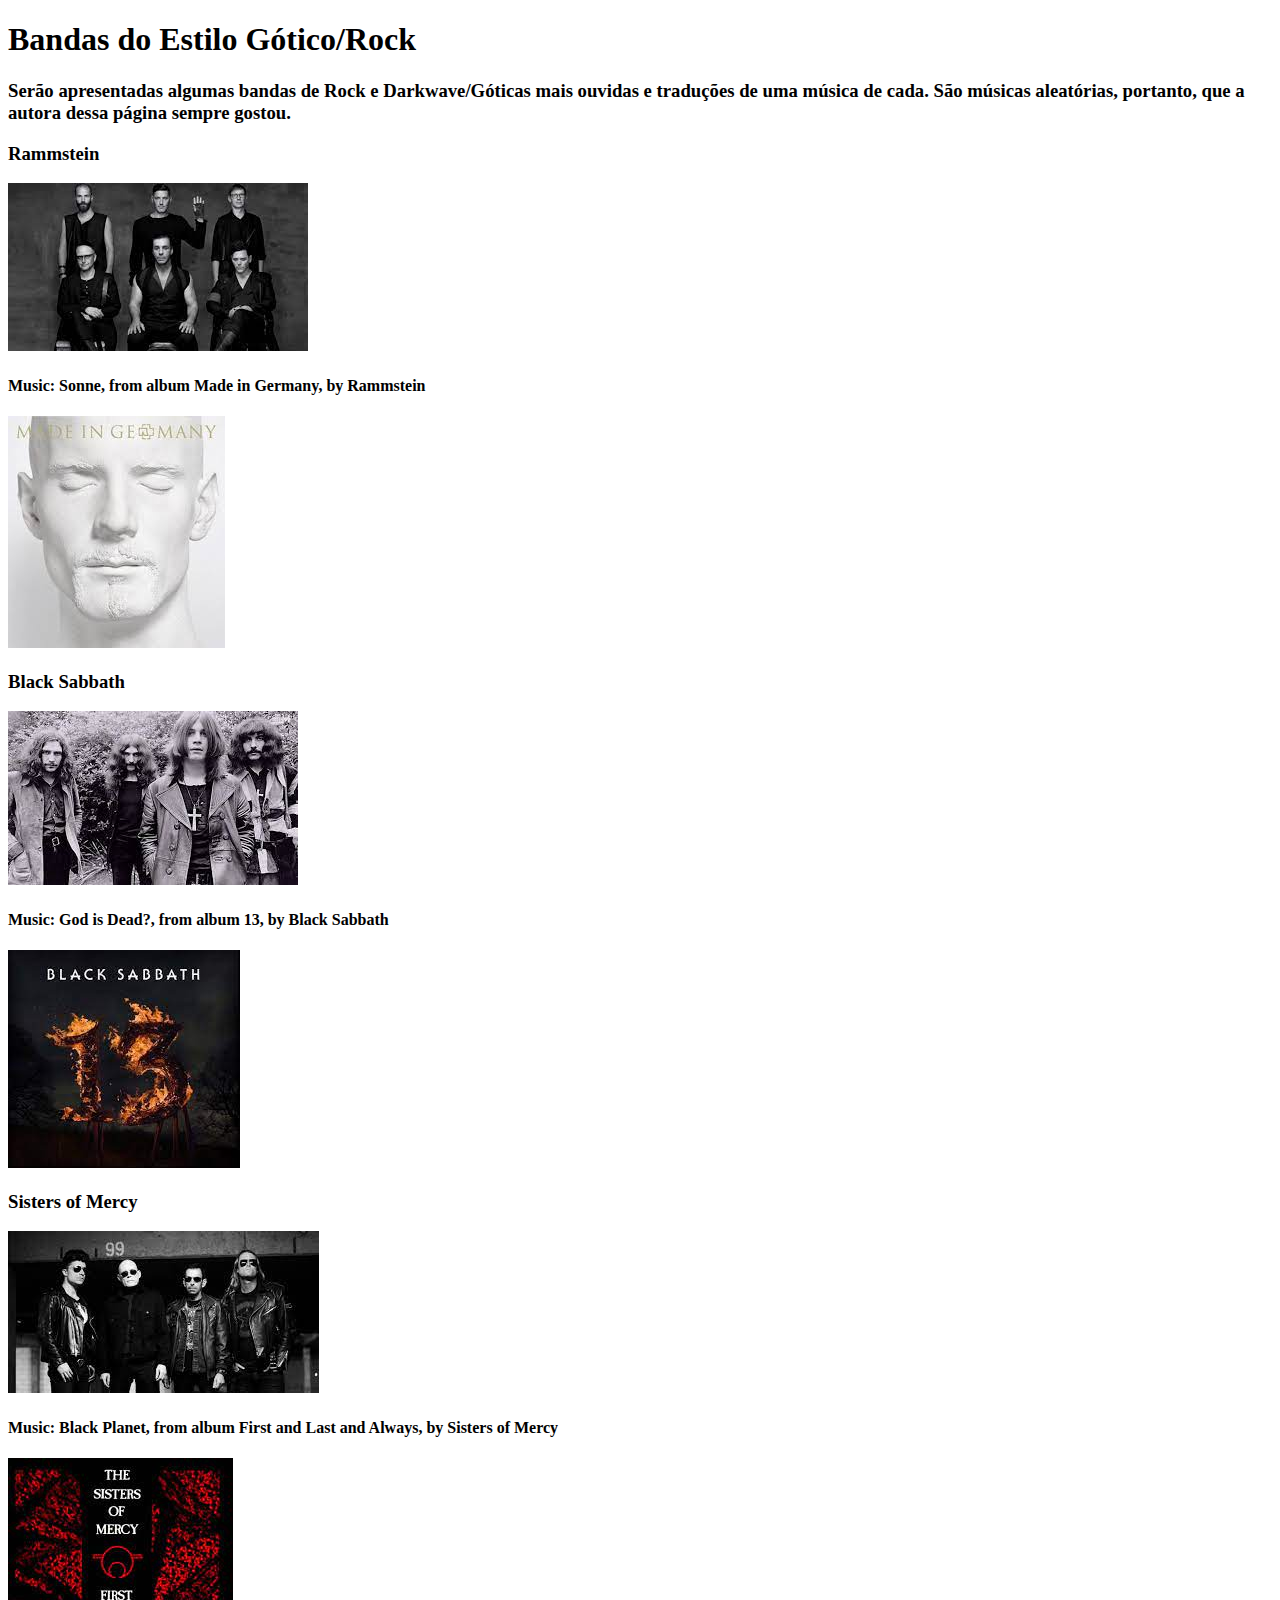
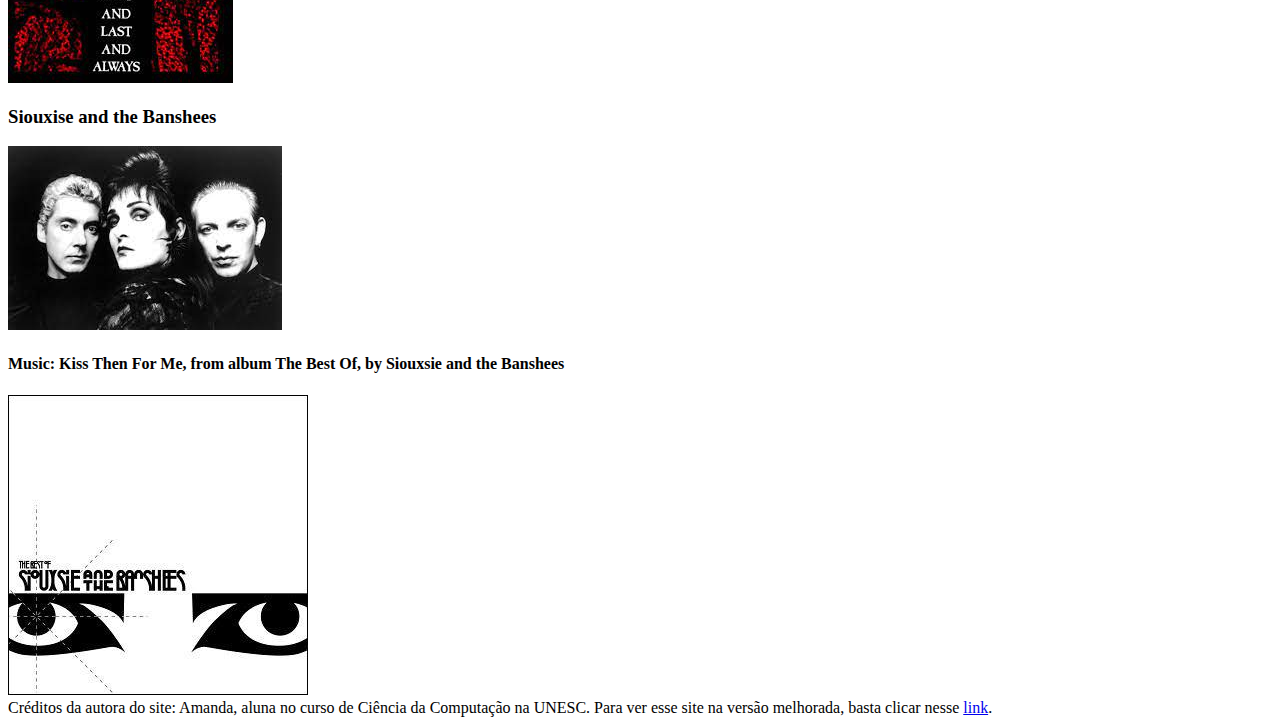
<file: index.html>
<!DOCTYPE html>
<html>
    <head>
        <title>Goth/Rock Bands</title>
        <meta name="viewport" content="width=device-width, initial-scale=1.0, maximum-scale=1">
    </head>
</html>
<body>
    <header>
        <h1>Bandas do Estilo Gótico/Rock</h1>
        <h3>Serão apresentadas algumas bandas de Rock e Darkwave/Góticas mais ouvidas e traduções de uma música de cada. São músicas aleatórias, portanto, que a autora dessa página sempre gostou.</h3>
    </header>
    <section>
    <div class="band1"> <!--Criar sessão toda vez que mostrar uma banda-->
        <h3>Rammstein</h3> <!--Nome da Banda-->
        <img src="./img/whoisrammstein.jpg"> <!--Foto dos integrantes da banda-->
        <h4>Music: Sonne, from album Made in Germany, by Rammstein</h4> <!--Nome da música + respectivo álbum + artista --> 
        <img src="./img/madeingermany.jpg"> <!--Foto do álbum-->
    </div>
    <div class="band2"> 
        <h3>Black Sabbath</h3> 
        <img src="./img/whoisblacksabbath.jpg">
        <h4>Music: God is Dead?, from album 13, by Black Sabbath</h4> 
        <img src="./img/13.jpg">
    </div>
    <div class="band3">
        <h3>Sisters of Mercy</h3>
        <img src="./img/whoissistersofmercy.jpg"> 
        <h4>Music: Black Planet, from album First and Last and Always, by Sisters of Mercy</h4> 
        <img src="./img/firstandlastandalways.jpg"> 
    </div>
    <div class="band4"> 
        <h3>Siouxise and the Banshees</h3> 
        <img src="./img/whoissiouxsieandthebanshees.jpg">
        <h4>Music: Kiss Then For Me, from album The Best Of, by Siouxsie and the Banshees</h4>
        <img src="./img/thebestof.jpg">
    </div>
    <footer> <!--Rodapé da página-->
        Créditos da autora do site: Amanda, aluna no curso de Ciência da Computação na UNESC. Para ver esse site na versão melhorada, basta clicar nesse <a href="./newpage/newpage.html">link</a>.
    </footer>
</body>
</html>
</file>
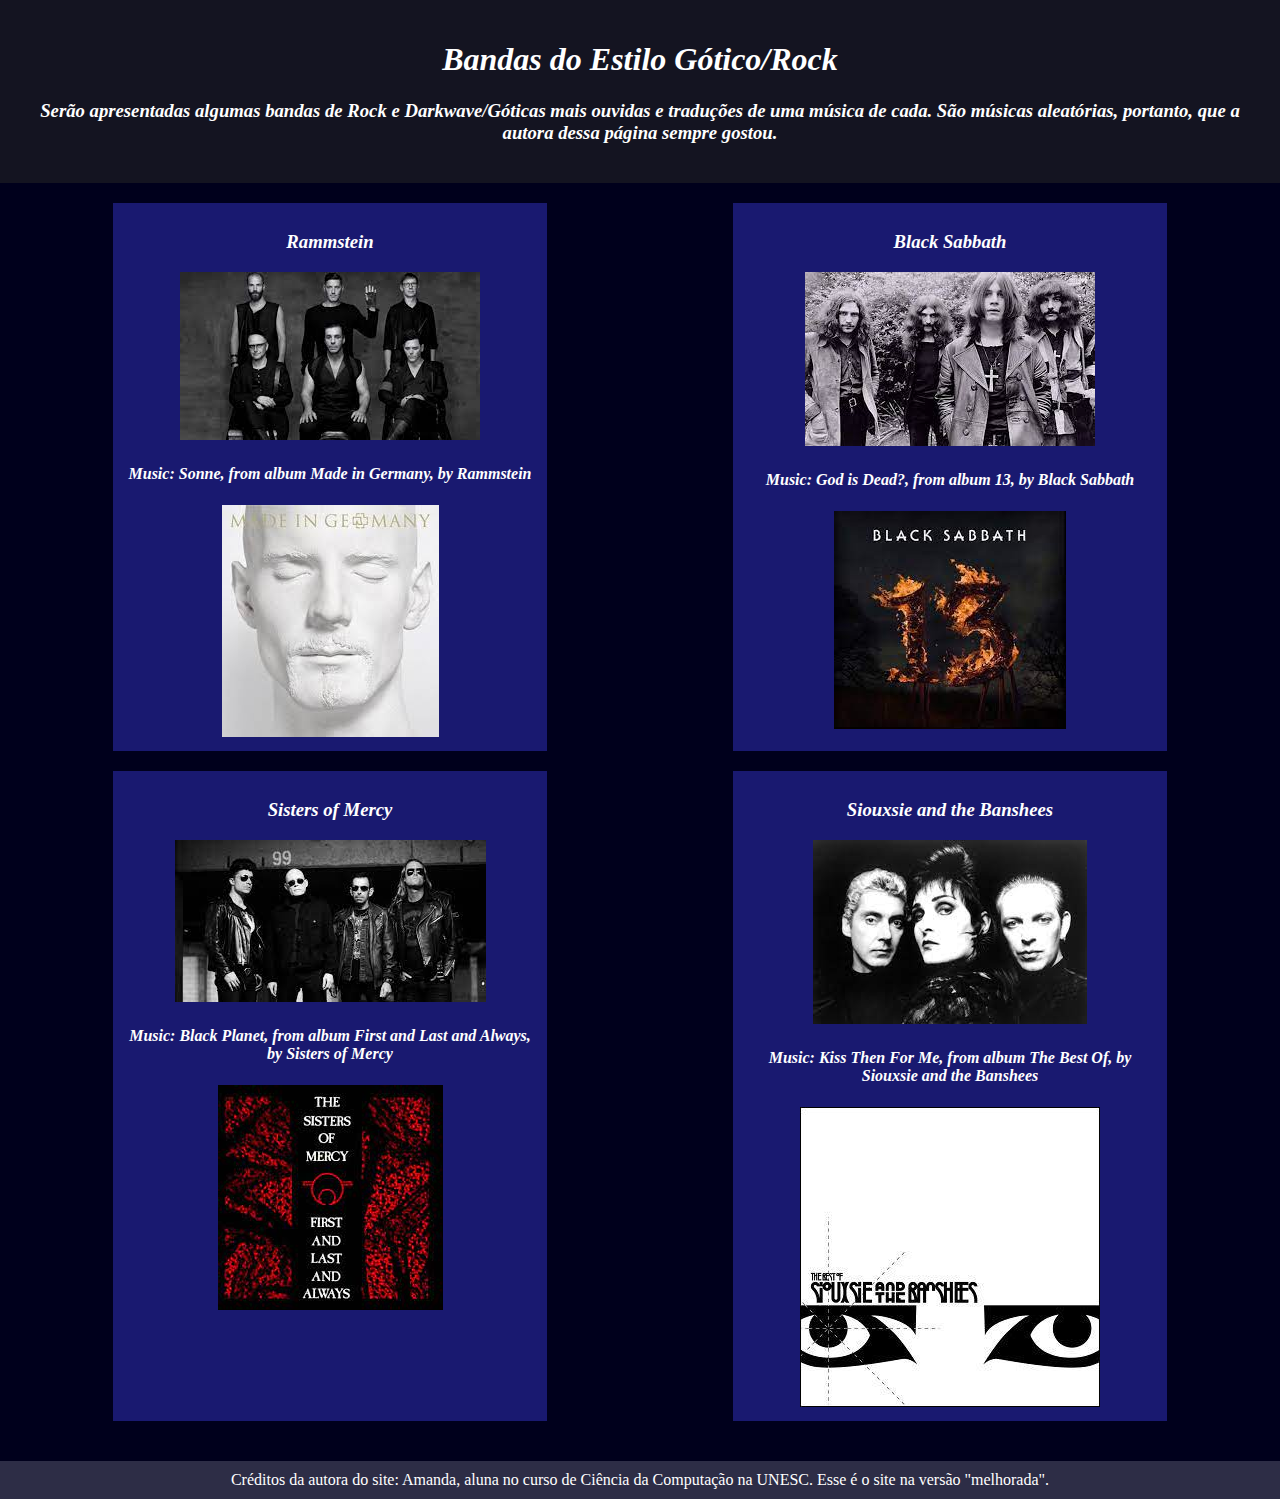
<file: newpage/newpage.html>
<!DOCTYPE html>
<html>
    <head>
        <title>Goth/Rock Bands</title>
        <link rel="stylesheet" href="./cssofnewpage.css">
        <meta name="viewport" content="width=device-width, initial-scale=1.0, maximum-scale=1">
    </head>
<body> <!--A configuração dos códigos do site não vai mudar, nessa versão, única coisa que vai mudar é a visualização. Será o mesmo site, porém com um design melhor que o anterior-->
    <header>
        <h1>Bandas do Estilo Gótico/Rock</h1>
        <h3>Serão apresentadas algumas bandas de Rock e Darkwave/Góticas mais ouvidas e traduções de uma música de cada. São músicas aleatórias, portanto, que a autora dessa página sempre gostou.</h3>
    </header>
    <section>
        <div class="band1">
            <h3>Rammstein</h3>
            <img src="../img/whoisrammstein.jpg"> 
            <h4>Music: Sonne, from album Made in Germany, by Rammstein</h4>
            <img src="../img/madeingermany.jpg">
        </div>
        <div class="band2">
            <h3>Black Sabbath</h3> 
            <img src="../img/whoisblacksabbath.jpg"> 
            <h4>Music: God is Dead?, from album 13, by Black Sabbath</h4> 
            <img src="../img/13.jpg"> 
        </div>
        <div class="band3"> 
            <h3>Sisters of Mercy</h3>
            <img src="../img/whoissistersofmercy.jpg">
            <h4>Music: Black Planet, from album First and Last and Always, by Sisters of Mercy</h4>
            <img src="../img/firstandlastandalways.jpg"> 
        </div>
        <div class="band4">
            <h3>Siouxsie and the Banshees</h3> 
            <img src="../img/whoissiouxsieandthebanshees.jpg"> 
            <h4>Music: Kiss Then For Me, from album The Best Of, by Siouxsie and the Banshees</h4> 
            <img src="../img/thebestof.jpg"> 
        </div>
    </section>
    <footer>
        Créditos da autora do site: Amanda, aluna no curso de Ciência da Computação na UNESC. Esse é o site na versão "melhorada".
    </footer>
</body>
</html>
</file>
<file: newpage/cssofnewpage.css>
@charset "UTF-8";

body {
    background-color: rgb(0, 0, 28); 
    margin: 0; /* margem do corpo da página */
    padding: 0; /* preenchimento do corpo da página */
}
header, section {
    padding: 20px; /* preenchimento interno definido com 20 pixels */
}
header {
    background-color: rgb(20, 20, 33);
    color: white;
    text-align: center; /* alinha o texto ao centro */
    font-style: italic; /* definição do estilo da fonte */
}
section {
    display: flex; /* definição do contêiner flexível */
    flex-wrap: wrap; /* quebra de elementos dentro da seção para a próxima linha conforme necessário */
    justify-content: space-around; /* alinhamento de itens da seção com espaçamento entre os mesmos */
}
div {
    background-color: midnightblue;
    color: white;
    padding: 10px; /* preenchimento interno definido com 10 pixels */
    margin-bottom: 20px; /* definição de margem interior com 20 pixels */
    width: 35%; /* definição da largura como 35% da largura do contêiner pai */
    text-align: center;
    box-sizing: border-box; /* definição de caixa de modelo como inclusão de borda e preenchimento no tamanho total */
    font-size: medium; 
    font-style: italic;
}
img {
    max-width: 100%; /* definição da largura máxima como 100% do contêiner pai */
    height: auto; /* mantém a proporção da imagem automaticamente */
}
footer {
    margin-top: auto; /* definição da margem superior do rodapé como automática para permanecer na parte inferior da página */
    text-align: center;
    background-color: rgb(45, 45, 70);
    color: white;
    padding: 10px 0; /* definição do preenchimento do rodapé como 10 pixels na parte superior e inferior e como 0 nas laterais */
}
/* alterações para telas com larguras menores que 770 pixels */
@media (max-width: 770px) {
    div {
        width: 80%;
        max-height: 85vh; /* definição da altura máxima como 85% da altura da viewport*/
        font-size: 10px;
    }
    header {
        font-size: 10px;
    }
    img {
        max-width: 45%;
    }
    footer {
        padding: 5px;
}
</file>
